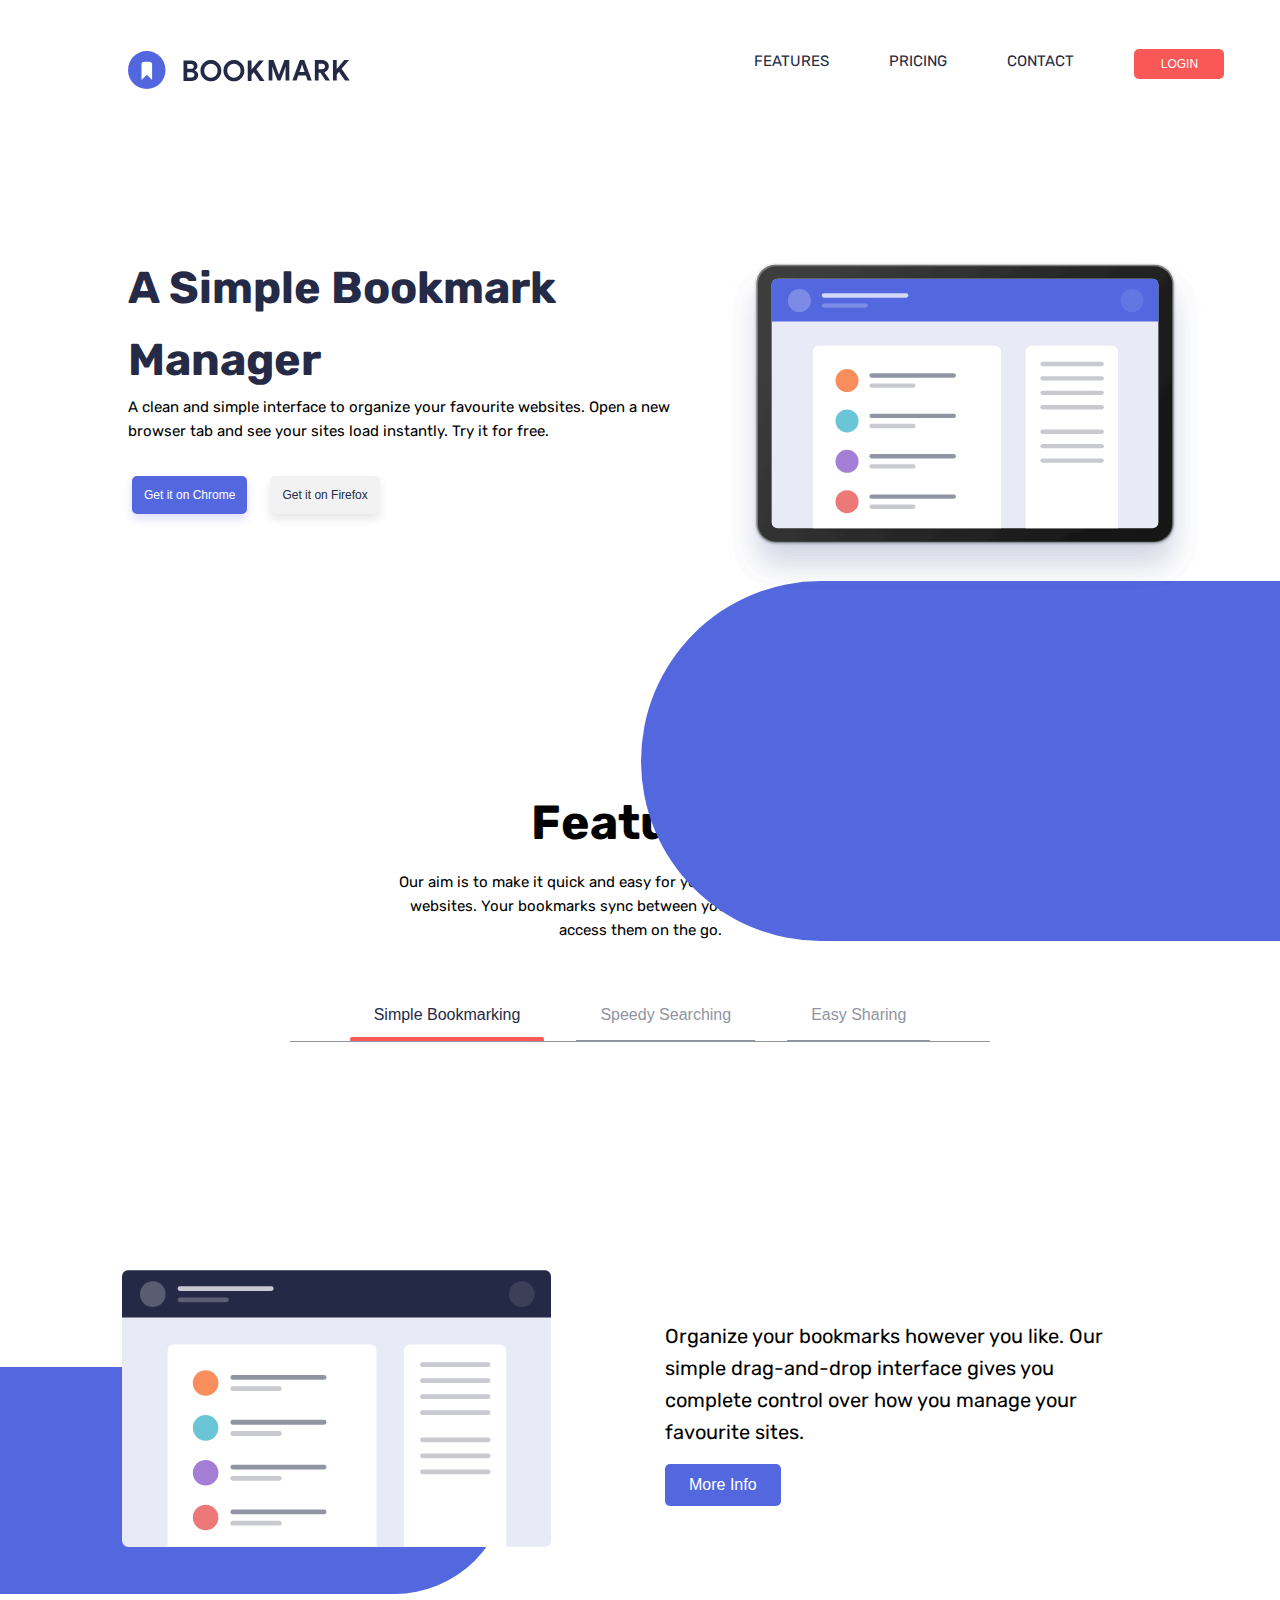
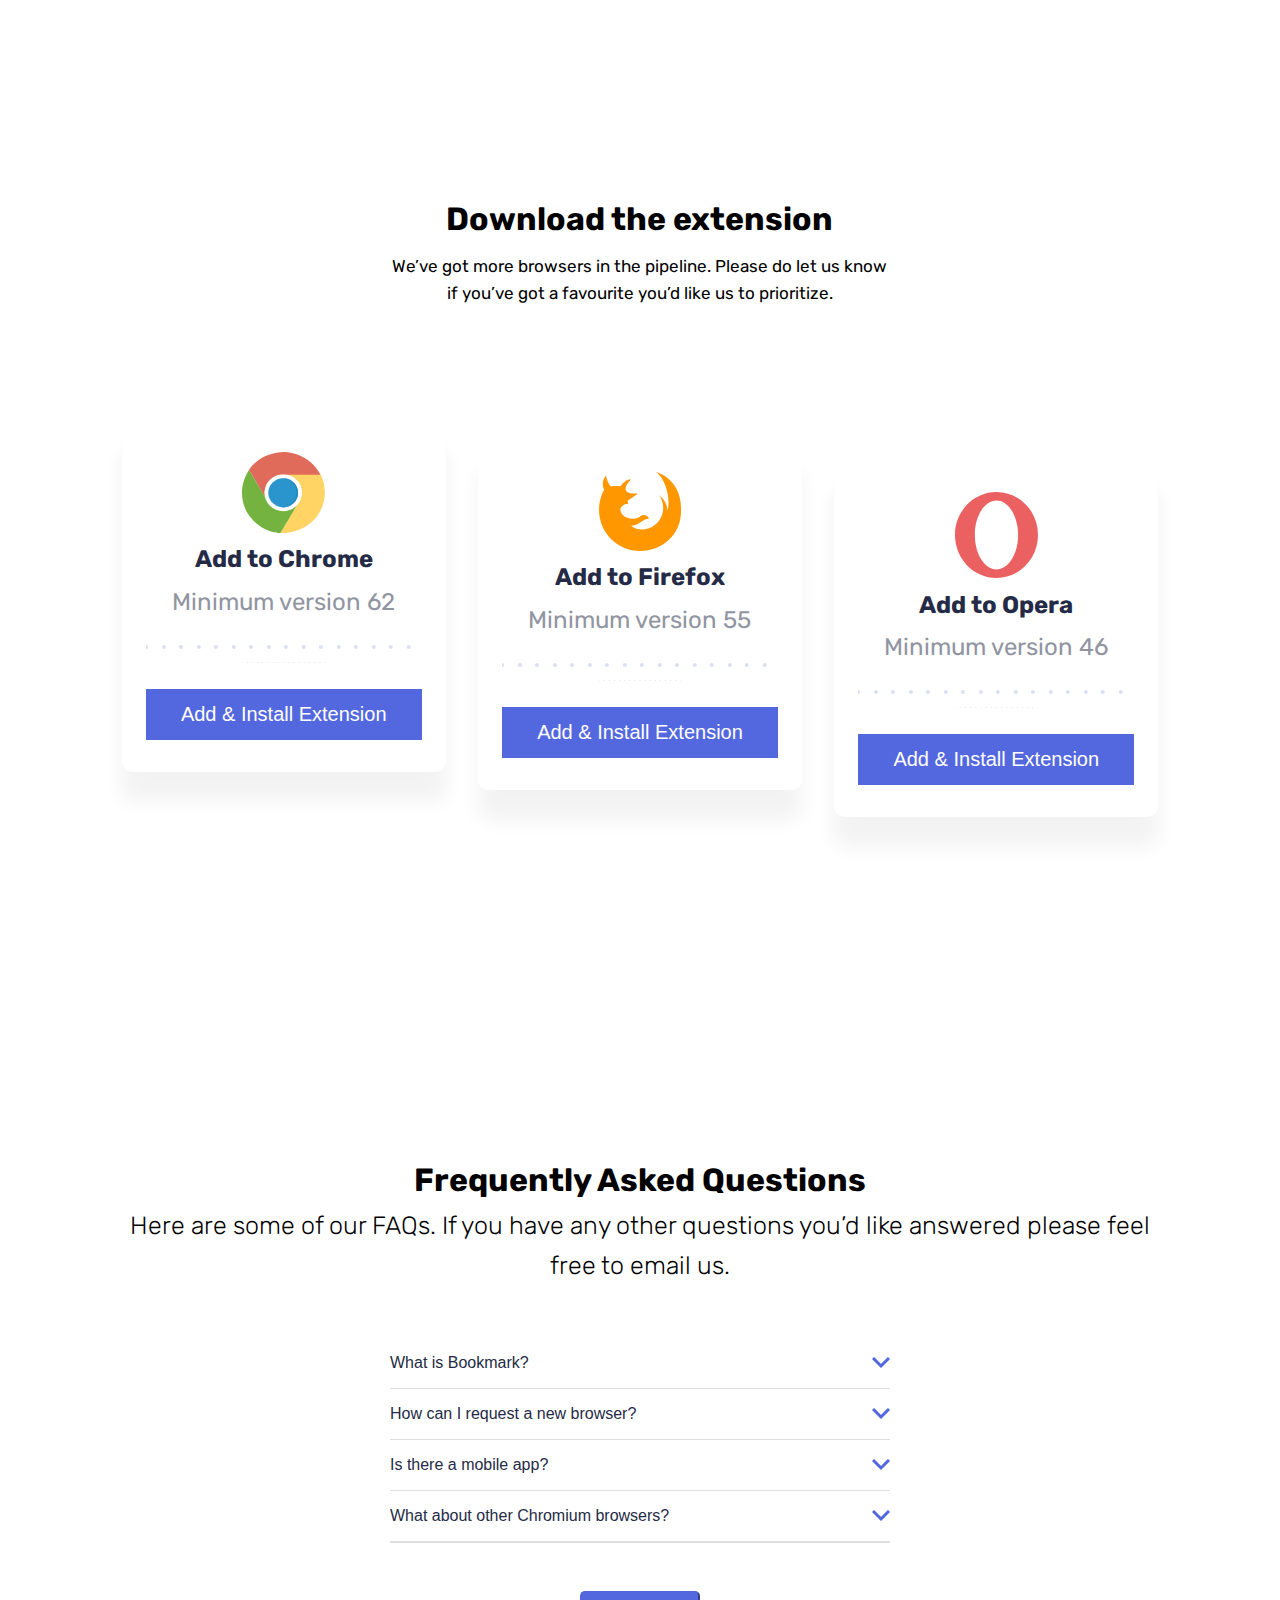
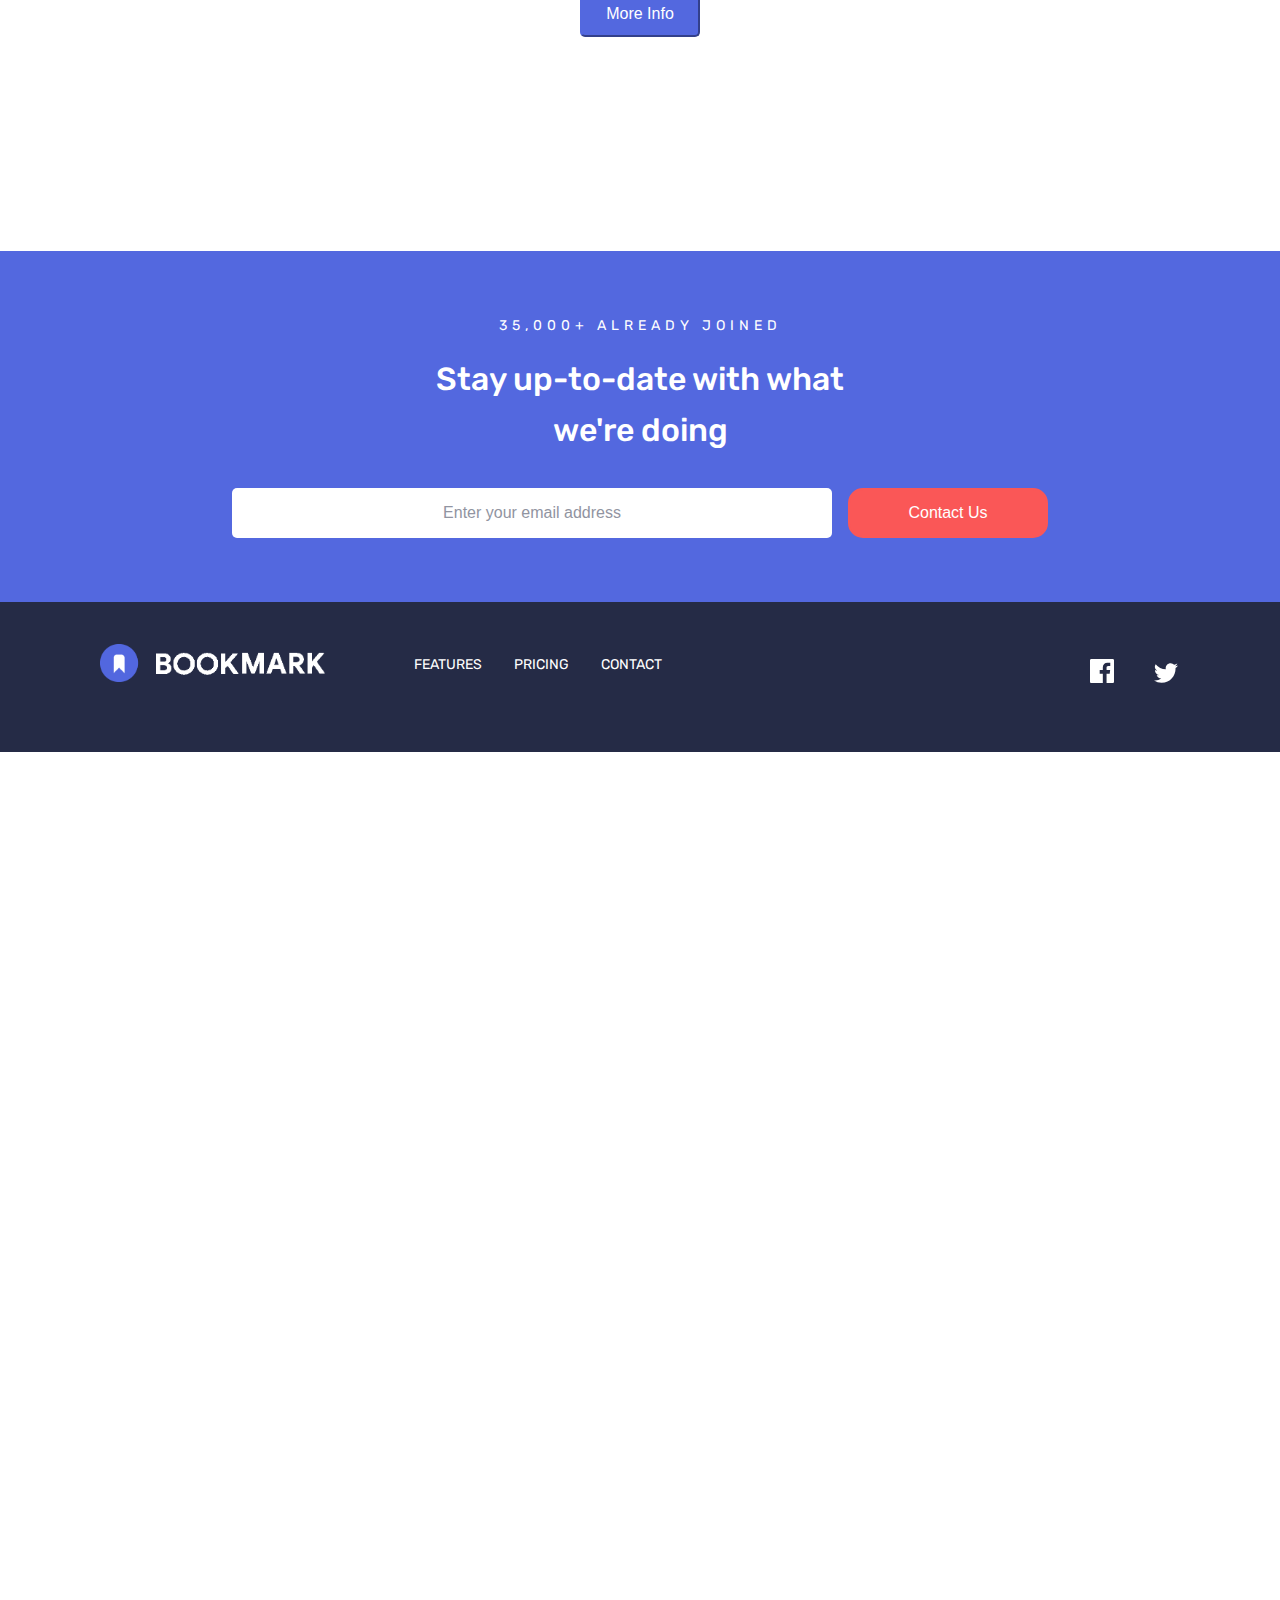
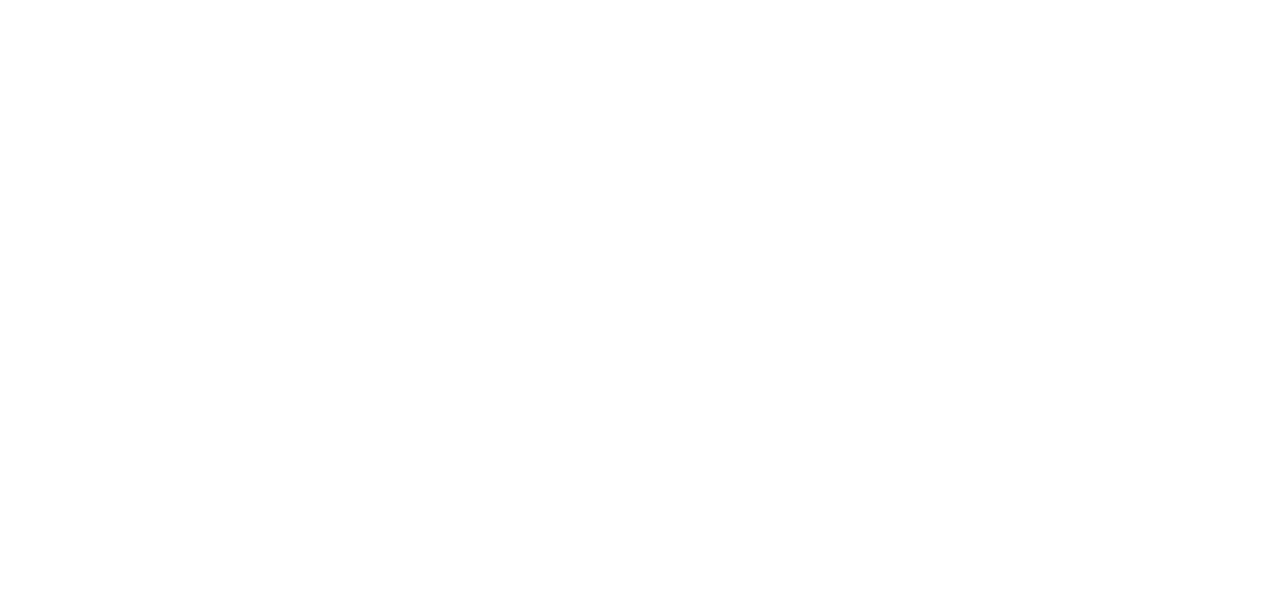
<file: index.html>
<!DOCTYPE html>
<html lang="en">
<head>
    <meta charset="UTF-8">
    <meta name="viewport" content="width=device-width, initial-scale=1.0">
    <title>Bookmark - A Simple Bookmark Manager</title>
    <link rel="stylesheet" href="index.css">
    <link href="https://fonts.googleapis.com/css2?family=Rubik:wght@400;500&display=swap" rel="stylesheet">
    <link rel="stylesheet" href="https://cdnjs.cloudflare.com/ajax/libs/font-awesome/6.0.0-beta3/css/all.min.css">
</head>
<body>
    <div class="main-container">
            <nav>
                <ul class="Sidebar">
                    <li  onclick=hideSidebar()><a href="#"><img src="images/icon-close.svg" alt="close" class="close"></a></li>
                    <li><a href="#" class="links">FEATURES</a></li>
                    <li><a href="#" class="links">PRICING</a></li> 
                    <li><a href="#"class="links">CONTACT</a></li>
                    <li><a href="#"><button class="login">LOGIN</button></a></li>
                </ul>
                    <div class="logo"><img src="images/logo-bookmark.svg" alt=""></div>
                <ul>
                    <li class="hideOnMobile"><a href="#" class="links">FEATURES</a></li>
                    <li class="hideOnMobile"><a href="#" class="links">PRICING</a></li> 
                    <li class="hideOnMobile"><a href="#"class="links">CONTACT</a></li>
                    <li class="hideOnMobile"><a href="bookmark login page.html"><button class="login">LOGIN</button></a></li>
                    <li class="menu-button"onclick=ShowSidebar()><a href="#"><img src="images/icon-hamburger.svg" alt="icon-hamburger" class="ham"></a></li>
                </ul>
            </nav>
            <script>
            function ShowSidebar(){
            const Sidebar = document.querySelector('.Sidebar')
            Sidebar.style.display = 'flex'
            }

            function hideSidebar(){
            const Sidebar = document.querySelector('.Sidebar')
            Sidebar.style.display = 'none'
            }
      </script>
        <section class="hero-section">
            <div class="hero-content">
                    <h1>A Simple Bookmark Manager</h1>
                    <p>A clean and simple interface to organize your favourite websites. Open a new browser tab and see your sites load instantly. Try it for free.</p>
                <div class="hero-btns">
                    <button class=" btn-1">Get it on Chrome</button>
                    <button class=" btn-2">Get it on Firefox</button>
                </div>
            </div>
                <div class="hero-image">
                    <div class="blue-bg"></div>
                <img src="images/illustration-hero.svg" alt="Bookmark Manager Interface">
                </div>
                
        </section>

        <section class="features-section">

            <h2>Features</h2>
            <p class="description">Our aim is to make it quick and easy for you to access your favourite websites. Your bookmarks sync between your devices so you can access them on the go.</p>

            <div class="features-tabs">
                <button class="tab-btn active">Simple Bookmarking</button>
                <button class="tab-btn">Speedy Searching</button>
                <button class="tab-btn">Easy Sharing</button>
            </div>
            
            <div class="feature-content">
                <div class="feature-image">
                    <div class="B"></div>
                    <img src="images/illustration-features-tab-1.svg" alt="Simple Bookmarking Feature">
                </div>
                <div class="feature-text">
                    <h3>Bookmark in one click</h3>
                    <p class="organize">Organize your bookmarks however you like. Our simple drag-and-drop interface gives you complete control over how you manage your favourite sites.</p>
                     <button class="btn btn-info">More Info</button>
                </div>
            </div>
        </section>

    <section class="download-section">
        <div class="container">
            <h2>Download the extension</h2>
            <p class="section-description">We’ve got more browsers in the pipeline. Please do let us know if you’ve got a favourite you’d like us to prioritize.</p>

            <div class="browser-cards">
                <div class="card">
                    <img src="images/logo-chrome.svg" alt="Chrome Logo">
                    <h4>Add to Chrome</h4>
                    <p>Minimum version 62</p>
                    <div class="dots-separator"><img src="images/bg-dots.svg" alt="dots"></div>
                    <button class="btn btn-install">Add & Install Extension</button>
                </div>
                <div class="card firefox">
                    <img src="images/logo-firefox.svg" alt="Firefox Logo">
                    <h4>Add to Firefox</h4>
                    <p>Minimum version 55</p>
                    <div class="dots-separator"><img src="images/bg-dots.svg" alt="dots"></div>
                    <button class="btn btn-install">Add & Install Extension</button>
                </div>
                <div class="card opera">
                    <img src="images/logo-opera.svg" alt="Opera Logo">
                    <h4>Add to Opera</h4>
                    <p>Minimum version 46</p>
                   <div class="dots-separator"><img src="images/bg-dots.svg" alt="dots"></div>
                    <button class="btn btn-install">Add & Install Extension</button>
                </div>
            </div>
        </div>
    </section>

     <section class="faq-section">
        <div class="container">
            <h2 class="Frequently">Frequently Asked Questions</h2>
            <p class="description-2">Here are some of our FAQs. If you have any other questions you’d like answered please feel free to email us.</p>
            
            <div class="faq-items">
                <div class="faq-item">
                    <button class="faq-question">What is Bookmark? <img src="images/icon-arrow.svg" alt="icon-arrow"></button>
                </div>
                <div class="faq-item">
                    <button class="faq-question">How can I request a new browser? <img src="images/icon-arrow.svg" alt="icon-arrow"></button>
                </div>
                <div class="faq-item">
                    <button class="faq-question">Is there a mobile app? <img src="images/icon-arrow.svg" alt="icon-arrow"></button>
                </div>
                <div class="faq-item">
                    <button class="faq-question">What about other Chromium browsers? <img src="images/icon-arrow.svg" alt="icon-arrow"></button>
                </div>
            </div>

            <button class="btn btn-info">More Info</button>
        </div>
    </section>
    <section class="cta-banner">
        <div class="container">
            <p class="cta-count">35,000+ ALREADY JOINED</p>
            <h3>Stay up-to-date with what we're doing</h3>
            <form class="cta-form">
                <input type="email" placeholder="Enter your email address" required>
                <button type="submit" class="btn btn-contact">Contact Us</button>
            </form>
        </div>
    </section>

    <footer class="footer">
        <div class="container">
            <div class="footer-nav">
                <div class="logo"><img src="logo-bookmark-white.png" alt=""></div>
                <a href="#">FEATURES</a>
                <a href="#">PRICING</a>
                <a href="#">CONTACT</a>
            </div>
            <div class="social-icons">
                <a href="#" aria-label="Facebook"><img src="images/icon-facebook.svg" alt="Facebook"></a>
                <a href="#" aria-label="Twitter"><img src="images/icon-twitter.svg" alt="Twitter"></a>
            </div>
        </div>
    </footer>
</div>
</body>
</html>
</file>
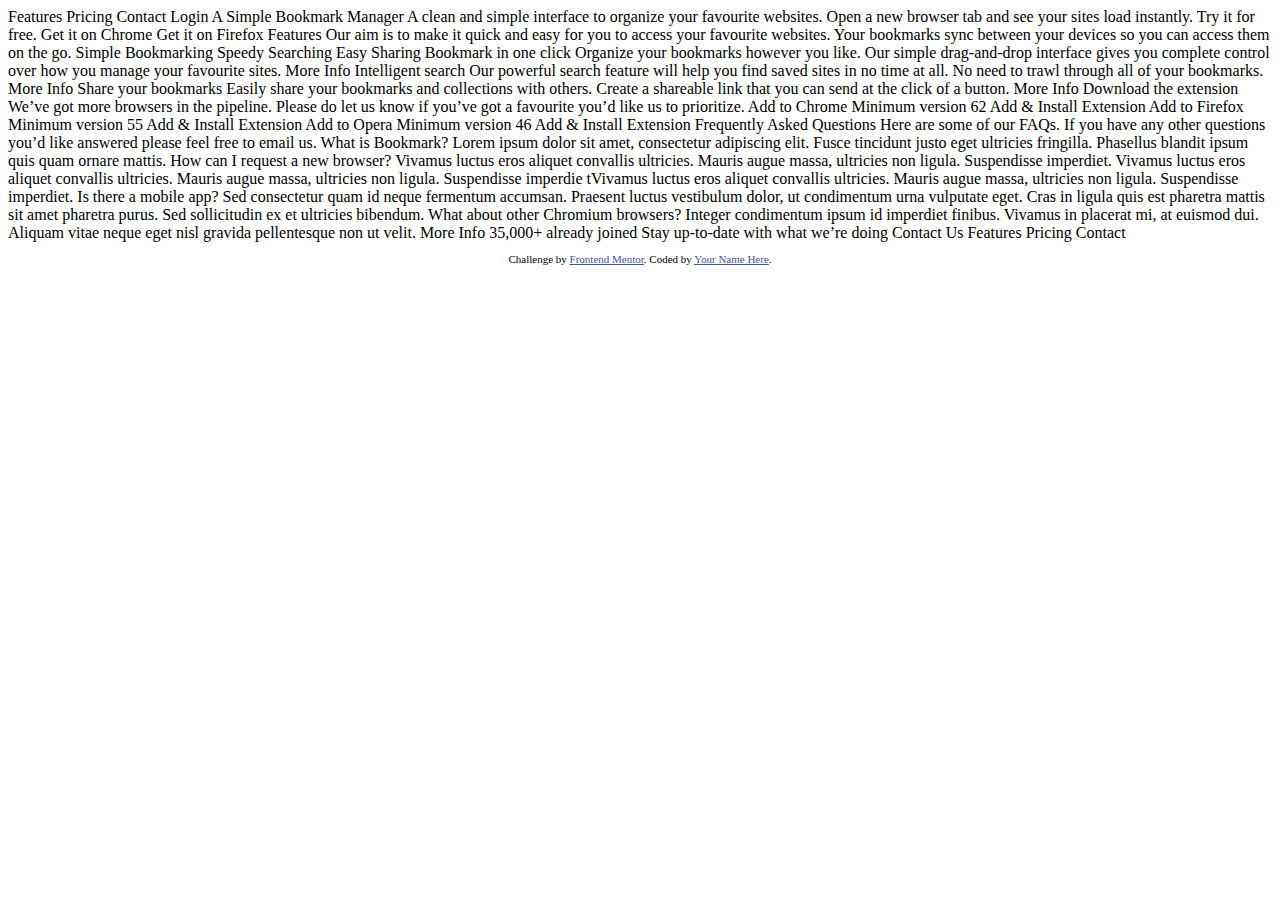
<file: h.html>
<!DOCTYPE html>
<html lang="en">
<head>
  <meta charset="UTF-8">
  <meta name="viewport" content="width=device-width, initial-scale=1.0"> <!-- displays site properly based on user's device -->

  <link rel="icon" type="image/png" sizes="32x32" href="./images/favicon-32x32.png">
  
  <title>Frontend Mentor | Bookmark landing page</title>

  <!-- Feel free to remove these styles or customise in your own stylesheet 👍 -->
  <style>
    .attribution { font-size: 11px; text-align: center; }
    .attribution a { color: hsl(228, 45%, 44%); }
  </style>
</head>
<body>

  Features
  Pricing
  Contact
  Login

  A Simple Bookmark Manager

  A clean and simple interface to organize your favourite websites. Open a new 
  browser tab and see your sites load instantly. Try it for free.

  Get it on Chrome
  Get it on Firefox

  Features

  Our aim is to make it quick and easy for you to access your favourite websites. 
  Your bookmarks sync between your devices so you can access them on the go.

  Simple Bookmarking
  Speedy Searching
  Easy Sharing

  Bookmark in one click

  Organize your bookmarks however you like. Our simple drag-and-drop interface 
  gives you complete control over how you manage your favourite sites.

  More Info

  Intelligent search

  Our powerful search feature will help you find saved sites in no time at all. 
  No need to trawl through all of your bookmarks.

  More Info

  Share your bookmarks

  Easily share your bookmarks and collections with others. Create a shareable 
  link that you can send at the click of a button.

  More Info

  Download the extension

  We’ve got more browsers in the pipeline. Please do let us know if you’ve 
  got a favourite you’d like us to prioritize.

  Add to Chrome
  Minimum version 62
  Add & Install Extension

  Add to Firefox
  Minimum version 55
  Add & Install Extension

  Add to Opera
  Minimum version 46
  Add & Install Extension

  Frequently Asked Questions
  
  Here are some of our FAQs. If you have any other questions you’d like 
  answered please feel free to email us.

  <!-- Question 1 -->
  What is Bookmark?

  <!-- Answer 1 -->
  Lorem ipsum dolor sit amet, consectetur adipiscing elit. Fusce tincidunt 
  justo eget ultricies fringilla. Phasellus blandit ipsum quis quam ornare mattis.

  <!-- Question 2 -->
  How can I request a new browser?

  <!-- Answer 2 -->
  Vivamus luctus eros aliquet convallis ultricies. Mauris augue massa, ultricies non ligula. 
  Suspendisse imperdiet. Vivamus luctus eros aliquet convallis ultricies. Mauris augue massa, 
  ultricies non ligula. Suspendisse imperdie tVivamus luctus eros aliquet convallis ultricies. 
  Mauris augue massa, ultricies non ligula. Suspendisse imperdiet.

  <!-- Question 3 -->
  Is there a mobile app?

  <!-- Answer 3 -->
  Sed consectetur quam id neque fermentum accumsan. Praesent luctus vestibulum dolor, ut condimentum 
  urna vulputate eget. Cras in ligula quis est pharetra mattis sit amet pharetra purus. Sed 
  sollicitudin ex et ultricies bibendum.

  <!-- Question 4 -->
  What about other Chromium browsers?

  <!-- Answer 4 -->
  Integer condimentum ipsum id imperdiet finibus. Vivamus in placerat mi, at euismod dui. Aliquam 
  vitae neque eget nisl gravida pellentesque non ut velit.

  More Info

  35,000+ already joined

  Stay up-to-date with what we’re doing

  Contact Us

  Features
  Pricing
  Contact
  
  <footer>
    <p class="attribution">
      Challenge by <a href="https://www.frontendmentor.io?ref=challenge" target="_blank">Frontend Mentor</a>. 
      Coded by <a href="#">Your Name Here</a>.
    </p>
  </footer>
</body>
</html>
</file>
<file: index.css>
* {
    box-sizing: border-box;
    margin: 0;
    padding: 0;
}
:root {
    --color-primary: hsl(231, 69%, 60%); /* Blue */
    --color-secondary: hsl(0, 94%, 66%); /* Red (for login/contact) */
    --color-text: hsl(229, 8%, 60%); /* Grayish Blue */
    --color-heading: hsl(229, 31%, 21%); /* Dark Blue */
    --font-family: 'Rubik', sans-serif;
}
body{
    line-height: 1.6;
    font-family: 'Rubik', sans-serif;
    background:crimson ;
}
.main-container{
background:#fff;
width: 400vw;
}
.Sidebar{
    position: fixed;
    top: 0%;
    right: 0%;
    height: 300vh;
    width: 250px;
    z-index: 999;
   background-color: rgba(76, 76, 253, 0.404);
    box-shadow: -10px 0 10px rgba(0,0,0,0.4);
    display: none;
    flex-direction: column;
     align-items: flex-start;
    justify-content: flex-start;
    backdrop-filter: blur(10px);
    text-align: center;
}
.Sidebar{
    width: 100%;
    height: 100%;
}
.Sidebar img{
    width: 400%;
}
.hideOnMobile{
    display: none;
}
.Sidebar .login{
    width: 200%;
    height: 200%;
    border-radius: 5%;
    font-size: 50px;
}
.links{
   color: #fff;
   font-size: 50px;
}
nav{
    height: 80px;
    width: 100%;
    display: flex;
    align-items: center;
    justify-content: space-between;
    padding:  2%;
    padding-top: 10%;
    padding-left: 10%;
}
nav ul{
    list-style: none;
    display: flex;
}
nav ul li{
    padding: 10px 30px;
}
nav ul li a{
    color:  var( --color-heading);
    text-decoration: none;
    font-size: 30px;
    
    transition: all 0.3.s;
}
nav ul li a:hover{
  color:   var(--color-secondary);
}
.logo img{
    width: 300%;
}
.login{
    border: none;
    background: var(--color-secondary);
    color: #fff;
    padding:  10px;
    width: 90px;
    border-radius: 5px;
    font-size: 20px;
    cursor: pointer;
    transition: all 0.3s ease;
}
.login:hover{
   border: 1px solid var(--color-secondary);
   background: #fff;
   color: var(--color-secondary);
}
.hero-section{
     padding: 4rem ;
    overflow: hidden; 
}
.hero-btns{
    display: block;
}
.hero-section{
    display: flex;
    flex-direction: column-reverse;
    align-items: center;
    gap: 3rem;
    padding: 10%;
}
.hero-section h1{
     color: var(--color-heading);
    font-size: 5rem;
    font-weight: 700;
}
.hero-section p{
    margin-bottom: 1.5rem;
   font-size: 50px;
}
.hero-image img{
    width: 150%;
    position: relative;
    left: -150px;
     transition: transform 0.3s ease;
    transform: translateY(40px);
    animation: cardFadeUp 0.8s ease forwards;
}

.blue-bg{
    position:absolute;
    width: 305%;
    height: 70%;
    bottom: -450px;
    border-radius: 200px 0 0 200px;
    background: var(--color-primary);
     transition: transform 0.3s ease;
    transform: translateY(40px);
    animation: cardFadeUp 0.8s ease forwards;
}
@keyframes cardFadeUp {
  from {
    opacity: 0;
    transform: translateY(40px);
  }
  to {
    opacity: 1;
    transform: translateY(0);
  }
}
   


.hero-btns {
    padding: 0.8rem 1.5rem;
    border: none;
    border-radius: 5px;
    font-weight: 500;
    cursor: pointer;
    font-size: 0.875rem;
    position: relative;
    left: -20px;
    transition: background-color 0.3s, color 0.3s, border-color 0.3s;
}

.btn-1 {
    background-color: var(--color-primary);
    color: white;
    padding: 30px 30px;
    font-size: 50px;
    box-shadow: 0 5px 10px rgba(90, 90, 250, 0.2);
    border: 2px solid var(--color-primary);
    border-radius: 5px;
    cursor: pointer;

}
.btn-1:hover {
    background-color: white;
    color: var(--color-primary);
}

.btn-2 {
    background-color: hsl(0, 0%, 95%);
    color: var(--color-heading);
    padding: 30px 30px;
    font-size: 50px;
    box-shadow: 0 5px 10px rgba(0, 0, 0, 0.1);
    border: 2px solid hsl(0, 0%, 95%);
    cursor: pointer;
    border-radius: 5px;
    position: relative;
    right: -20px;
}
.btn-2:hover {
    background-color: white;
    border-color: var(--color-heading);
}

.btn-login, .btn-contact {
    background-color: var(--color-secondary);
    color: white;
    border: 2px solid var(--color-secondary);
}
.btn-login:hover, .btn-contact:hover {
    background-color: white;
    color: var(--color-secondary);
}
.features-section {
    padding: 6rem;
}
.features-section h2{
    font-size: 5rem;
    text-align: center;
}
.description{
    font-size: 50px;
}

.features-tabs {
    display: flex;
    flex-direction: column;
    justify-content: center;
    gap: 2rem;
    width: 700px;
    margin: 0 auto 4rem;
    border-bottom: 1px solid var(--color-text);
}

.tab-btn {
    background: none;
    border: none;
    padding: 1rem 1.5rem;
    cursor: pointer;
    color: var(--color-text);
    font-size: 3rem;
    font-weight: 400;
    position: relative;
     border-bottom: 1px solid var(--color-text);
}
.tab-btn:hover::after{
     content: '';
    position: absolute;
    bottom: -1px;
    left: 0;
    width: 100%;
    height: 4px;
    background-color: var(--color-secondary);
    border-radius: 5px;
}
.tab-btn.active {
    color: var(--color-heading);
    font-weight: 500;
}
.tab-btn.active::after {
    content: '';
    position: absolute;
    bottom: -1px;
    left: 0;
    width: 100%;
    height: 4px;
    background-color: var(--color-secondary);
    border-radius: 5px;
}

.feature-content {
    display: flex;
    flex-direction: column;
    align-items: center;
    gap: 5rem;
    padding: 4rem 0 8rem;
}

.feature-image {
    flex: 1.2;
    position: relative;
}

.feature-image img {
    width: 170%;
    position: relative;
    left: -150px;
     transition: transform 0.3s ease;
    transform: translateY(40px);
    animation: cardFadeUp 0.8s ease forwards;
}
@keyframes cardFadeUp {
  from {
    opacity: 0;
    transform: translateY(40px);
  }
  to {
    opacity: 1;
    transform: translateY(0);
  }
}
.feature-text{
    padding-top: 10%;
}
.feature-text h3 {
    font-size: 5rem;
    text-align: center;
}
.feature-text p {
    font-size: 50px;
}
.B{
    position:absolute;
    width: 200%;
    height: 100%;
   bottom: -100px;
   left: -400px;
    border-radius: 0px 200px 200px 0px;
    background: var(--color-primary);
     transition: transform 0.3s ease;
    transform: translateY(40px);
    animation: cardFadeUp 0.8s ease forwards;
}
.feature-text .btn{
    display: none;
    background: var(--color-primary);
    color: white;
    padding: 0.75rem 1.5rem;
    margin-top: 1rem;
    border: none;
    border-radius: 5px;
    width: fit-content;
}
.feature-text .btn:hover{
    color: var(--color-primary);
    background: #fff;
    border: 2px solid var(--color-primary);
}
.download-section {
    padding: 4rem;
}
.browser-cards {
    display: flex;
    flex-direction: column;
    justify-content: center;
    gap: 2rem;
    padding-top: 2rem;
    height: 100%;
    width: 100%;
}
.card {
    height: 100%;
    width: 100%;
    justify-items: center;
    background: white;
    border-radius: 10px;
    padding: 2rem 1.5rem;
    text-align: center;
    box-shadow: 30px 30px 30px 30px rgba(0, 0, 0, 0.05);
    flex: 1;
    margin-top: 2rem; /* Initial margin */
    transition: transform 0.3s;
}
.card img {
   width: 40%;
  
}
.card h4 {
    color: var(--color-heading);
    font-size: 4rem;
    margin-bottom: 0.25rem;
}
.section-description{
    font-size: 50px;
}
.download-section h2{
    font-size: 5rem;
    text-align: center;
}
.btn-install {
    background-color: var(--color-primary);
    color: white;
    font-size: 30px;
    padding: 2rem 1.5rem;
    width: 50%;
    margin-top: 1rem;
    border: 2px solid var(--color-primary);
}
.btn-install:hover {
    background-color: white;
    color: var(--color-primary);
}
.dots-separator {
    height: 4px;
    width: 100%;
    background-image: url("images/bg-dots.svg");
    background-repeat: repeat-x;
    margin: 1.5rem 0;
}
.container {
    width: 90%;
    max-width: 1100px;
    margin: 0 auto;
}


.card p {
    font-size: 2rem;
    color: var(--color-text);
    margin-bottom: 1rem;
}

.dots-separator {
    height: 4px;
    width: 100%;
    background-image: url("images/bg-dots.svg");
    background-repeat: repeat-x;
    margin: 1.5rem 0;
}
.faq-section {
    text-align: center;
    padding: 0 5% 80px;
}
.faq-section {
    padding: 4rem;
}
.faq-section .container{
     width: 90%;
    max-width: 1100px;
    margin: 0 auto;
}
.faq-items {
    width: 800px;
    margin: 0 auto 2rem;
    padding-top: 5%;
      border-bottom: 1px solid rgba(150, 150, 150, 0.3);
    

}
.faq-item {
    border-bottom: 1px solid rgba(150, 150, 150, 0.3);
   
}
.faq-question {
    width: 100%;
    display: flex;
    justify-content: space-between;
    align-items: center;
    padding: 1rem 0;
    background: none;
    border: none;
    font-size: 2.5rem;
    color: var(--color-heading);
    cursor: pointer;
    font-weight: 400;
}
.Frequently{
    text-align: center;
    font-size: 5rem;
}
.description-2{
    text-align: center;
    font-size: 50px;
    font-weight: lighter;
}
.btn-info {
    background: var(--color-primary);
    color: white;
    padding: 24px 30px;
    margin-top: 1rem;
    font-size: 3rem;
    border-color: var(--color-primary);
    border-radius: 5px;
    width: fit-content;
}
.btn-info:hover{
    background-color: white;
     border-color: var(--color-primary);
     color: var(--color-primary);
}
.cta-banner {
    background-color: var(--color-primary);
    color: white;
    padding: 4rem 0;
    text-align: center;
}
.cta-count {
    font-size: 2.5rem;
    letter-spacing: 5px;
    margin-bottom: 1rem;
}
h3{
     color: #fff;
    font-weight: 500;
    margin-bottom: 1rem;
    font-size: 5rem;
    margin: 0 auto 2rem;
}
.cta-form {
    display: flex;
    flex-direction: column;
    justify-content: center;
    gap: 1rem;
    justify-items: center;
    position: relative;
    right: -250px;

}
.cta-form input[type="email"] {
    padding: 0.8rem 1rem;
    border-radius: 5px;
    border: none;
    border-radius: 15px;
    width: 600px;
    font-size: 3rem;
    text-align: center;
    width: 600px;
    height: 100px;
}
.cta-form input[type="email"]::placeholder {
    color: var(--color-text);
}
.btn-contact{
    font-size: 3rem;
    padding: 30px 30px;
    width: 600px;
    border-radius: 15px;
}

.footer .container {
        flex-direction: column;
        text-align: center;
    }
    .footer-nav {
        flex-direction: column;
        gap: 1rem;
        margin-bottom: 1.5rem;
    }
    .footer-nav .logo {
        margin-right: 0;
        margin-bottom: 1rem;
    }
    .social-icons a {
        margin: 0 0.75rem;
    }
    footer {
    background-color: var(--color-heading);
    padding: 1.5rem 0;
}
.footer .container {
    display: flex;
    justify-content: space-between;
    align-items: center;
}
.footer .logo {
    color: white;
    margin-right: 2rem;
    width: 150px;
   justify-items: center;
   position: relative;
   left: -100px;
}
.footer-nav {
    display: flex;
    align-items: center;
    gap: 2rem;
}
.footer-nav a {
    color: white;
    text-decoration: none;
    font-size: 2rem;
    transition: color 0.3s;
}
 .menu-button img{
    width: 70px;
 }
.footer-nav a:hover {
    color: var(--color-secondary);
}
.social-icons a {
    color: white;
    font-size: 1.5rem;
    margin-left: 1.5rem;
    transition: color 0.3s;
}
.social-icons a img{
    width: 3rem;
}
.social-icons a:hover {
    color: var(--color-secondary);
}


@media  (min-width:769px){

.main-container{
background:#fff;
height: 600vh;
width: 100%;
}
nav{
     padding-top: 5%;
    padding-left: 10%;
}
.hideOnMobile{
    display: flex;
}
.Sidebar{
    display: none;
}
.logo img{
    width: 150%;
}
nav ul li a{
    font-size: 15px;
   
}
.links{
   font-size: 15px;
    color: var(--color-heading);
}
.login{
    border: none;
    background: var(--color-secondary);
    color: #fff;
    padding:  0.5rem 1.2rem;
    border-radius: 5px;
    font-size: 12px;
    cursor: pointer;
    transition: all 0.3s ease;
}
.login:hover{
   border: 1px solid var(--color-secondary);
   background: #fff;
   color: var(--color-secondary);
}
.hero-section{
    display: flex;
    flex-direction: row;
    align-items: center;
    gap: 3rem;
}

.hero-section h1{
     color: var(--color-heading);
    font-size: 2.8rem;
    font-weight: 700;
}
.hero-section p{
 margin-bottom: 20px;
   font-size: 15px;
}
.hero-image img{
    width: 120%;
    position: relative;
    left: -29px;

}
.btn-1 {
    background-color: var(--color-primary);
    color: white;
    padding: 10px;
    font-size: 12px;
    box-shadow: 0 5px 10px rgba(90, 90, 250, 0.2);
    border: 2px solid var(--color-primary);
    border-radius: 5px;
}
.btn-2{
     background-color: hsl(0, 0%, 95%);
    color: var(--color-heading);
      padding: 10px;
    font-size: 12px;
    box-shadow: 0 5px 10px rgba(0, 0, 0, 0.1);
    border: 2px solid hsl(0, 0%, 95%);
    border-radius: 5px;
    position: relative;
    right: -20px;
    border-radius: 5px;
}
.blue-bg{
    position:absolute;
    width: 50%;
    height: 40%;
    bottom: -1px;
    right: -1px;
    background: var(--color-primary);
}
.features-section {
    padding: 6rem;
}
.features-section h2{
    font-size: 3rem;
}
.description{
    max-width: 500px;
    margin: 0.5rem auto 3rem;
    font-size: 15px;
    text-align: center;
}

.features-tabs {
    display: flex;
    flex-direction: row;
    justify-content: center;
    gap: 2rem;
    width: 700px;
    margin: 0 auto 4rem;
    border-bottom: 1px solid var(--color-text);
}
.tab-btn {
    background: none;
    border: none;
    padding: 1rem 1.5rem;
    cursor: pointer;
    color: var(--color-text);
    font-size: 1rem;
    font-weight: 400;
    position: relative;
     border-bottom: 1px solid var(--color-text);
}
.feature-text {
    flex: 1;
    text-align: left;
    position: relative;
    right: -250px;
    top: -400px;
}
.feature-text h3 {
    font-size: 1.75rem;
}
.feature-text p {
    max-width: 450px;
    font-size: 20px;
}
.feature-text .btn {
    margin-top: 1.5rem;
}
.feature-text .btn{
    background: var(--color-primary);
    color: white;
    padding: 0.75rem 1.5rem;
    margin-top: 1rem;
    border: none;
    border-radius: 5px;
    width: fit-content;
    display: flex;
}
.feature-text .btn:hover{
    color: var(--color-primary);
    background: #fff;
    border: 2px solid var(--color-primary);
}
.feature-image img {
    width: 80%;
    position: relative;
    left: -250px;
    bottom: -60px;
}
.B{
    position:absolute;
    width: 100%;
    height: 80%;
   bottom: -100px;
   left: -400px;
    border-radius: 0px 200px 200px 0px;
    background: var(--color-primary);
}
.browser-cards {
    display: flex;
    flex-direction: row;
    justify-content: center;
    gap: 2rem;
    padding-top: 2rem;
}
    
.download-section {
   position: relative;
   top: -400px;

}
.browser-cards {
    display: flex;
    flex-direction: row;
    justify-content: center;
    gap: 2rem;
    height: 100%;
    width: 100%;
}
.card {
    height: 100%;
    width: 100%;
    justify-items: center;
    background: white;
    border-radius: 10px;
    padding: 2rem 1.5rem;
    text-align: center;
    box-shadow: 0 30px 20px rgba(0, 0, 0, 0.05);
    flex: 1;
    margin-top: 2rem; /* Initial margin */
    transition: transform 0.3s;
}
.card img {
   width: 30%;
  
}
.card h4 {
    color: var(--color-heading);
    font-size: 1.5rem;
    margin-bottom: 0.25rem;
}
.section-description{
    font-size: 17px;
    max-width: 500px;
    margin: 0.5rem auto 3rem;
    text-align: center;
}
.download-section h2{
    font-size: 2rem;
    text-align: center;
}
.menu-button{
    display: none;
}
.btn-install {
    background-color: var(--color-primary);
    color: white;
    font-size: 20px;
     padding: 0.75rem 1.5rem;
    width: 100%;
    margin-top: 1rem;
    border: 2px solid var(--color-primary);
}
.btn-install:hover {
    background-color: white;
    color: var(--color-primary);
}
.dots-separator {
    height: 4px;
    width: 100%;
    background-image: url("images/bg-dots.svg");
    background-repeat: repeat-x;
    margin: 1.5rem 0;
}
.container {
    width: 90%;
    max-width: 1100px;
    margin: 0 auto;
}
.card p {
    font-size: 1.5rem;
    color: var(--color-text);
    margin-bottom: 1rem;
}
.browser-cards .firefox {
    transform: translateY(20px);
}
.browser-cards .opera {
    transform: translateY(40px);
}


.dots-separator {
    height: 4px;
    width: 100%;
    background-image: url("images/bg-dots.svg");
    background-repeat: repeat-x;
    margin: 1.5rem 0;
}


.faq-section {
    padding: 4rem;
    position: relative;
    top: -150px;
}
.faq-items {
    max-width: 500px;
    margin: 0 auto 2rem;
    padding-top: 5%;
}
.faq-item {
    border-bottom: 1px solid rgba(150, 150, 150, 0.3);
   
}
.faq-question {
    width: 100%;
    display: flex;
    justify-content: space-between;
    align-items: center;
    padding: 1rem 0;
    background: none;
    border: none;
    font-size: 1rem;
    color: var(--color-heading);
    cursor: pointer;
    font-weight: 400;
}
.Frequently{
    text-align: center;
    font-size: 2rem;
}
.description-2{
    text-align: center;
    font-size: 25px;
    font-weight: lighter;
}

.btn-info {
    background: var(--color-primary);
    color: white;
    padding: 0.75rem 1.5rem;
    margin-top: 1rem;
    font-size: 1rem;
    border-color: var(--color-primary);
    border-radius: 5px;
    width: fit-content;
}
.btn-info:hover{
    background-color: white;
     border-color: var(--color-primary);
     color: var(--color-primary);
}


.cta-banner {
    background-color: var(--color-primary);
    color: white;
    padding: 4rem 0;
    text-align: center;
}
.cta-count {
    font-size: 0.875rem;
    letter-spacing: 5px;
    margin-bottom: 1rem;
}
.cta-banner h3 {
    color: white;
    font-size: 2rem;
    max-width: 450px;
    margin: 0 auto 2rem;
}
.cta-form {
    display: flex;
    flex-direction: row;
    justify-content: center;
    gap: 1rem;
    position: relative;
    right: 0;
}
.cta-form input[type="email"] {
    padding:10px;
    border-radius: 5px;
    border: none;
    width: 600px;
    height: 50px;
    font-size: 1rem;
}
.cta-form input[type="email"]::placeholder {
    color: var(--color-text);
}
.cta-form .btn-contact {
    padding: 0.8rem 1.5rem;
}
.btn-contact{
    padding: 10px;
    width: 200px;
    height: 50px;
    font-size: 1rem;
}
.footer {
    background-color: var(--color-heading);
    padding: 2rem 0;
}
.footer .container {
    display: flex;
    flex-direction: row;
    justify-content: space-between;
    align-items: center;
}
.footer .logo {
    color: white;
    margin-right: 2rem;
}
.logo{
    position: relative;
    bottom: -10px;
}

.footer-nav {
    display: flex;
    flex-direction: row;
    align-items: center;
    gap: 2rem;
    padding-left: 10%;
}
.footer-nav a {
    color: white;
    text-decoration: none;
    font-size: 0.875rem;
    transition: color 0.3s;
}
.footer-nav a:hover {
    color: var(--color-secondary);
}
.social-icons a {
    color: white;
    font-size: 1.5rem;
    margin-left: 1.5rem;
    transition: color 0.3s;
    position: relative;
    top: -2px;
}
.social-icons a img{
    width: 1.5rem;
}
.social-icons a:hover {
    color: var(--color-secondary);
}


}
</file>
